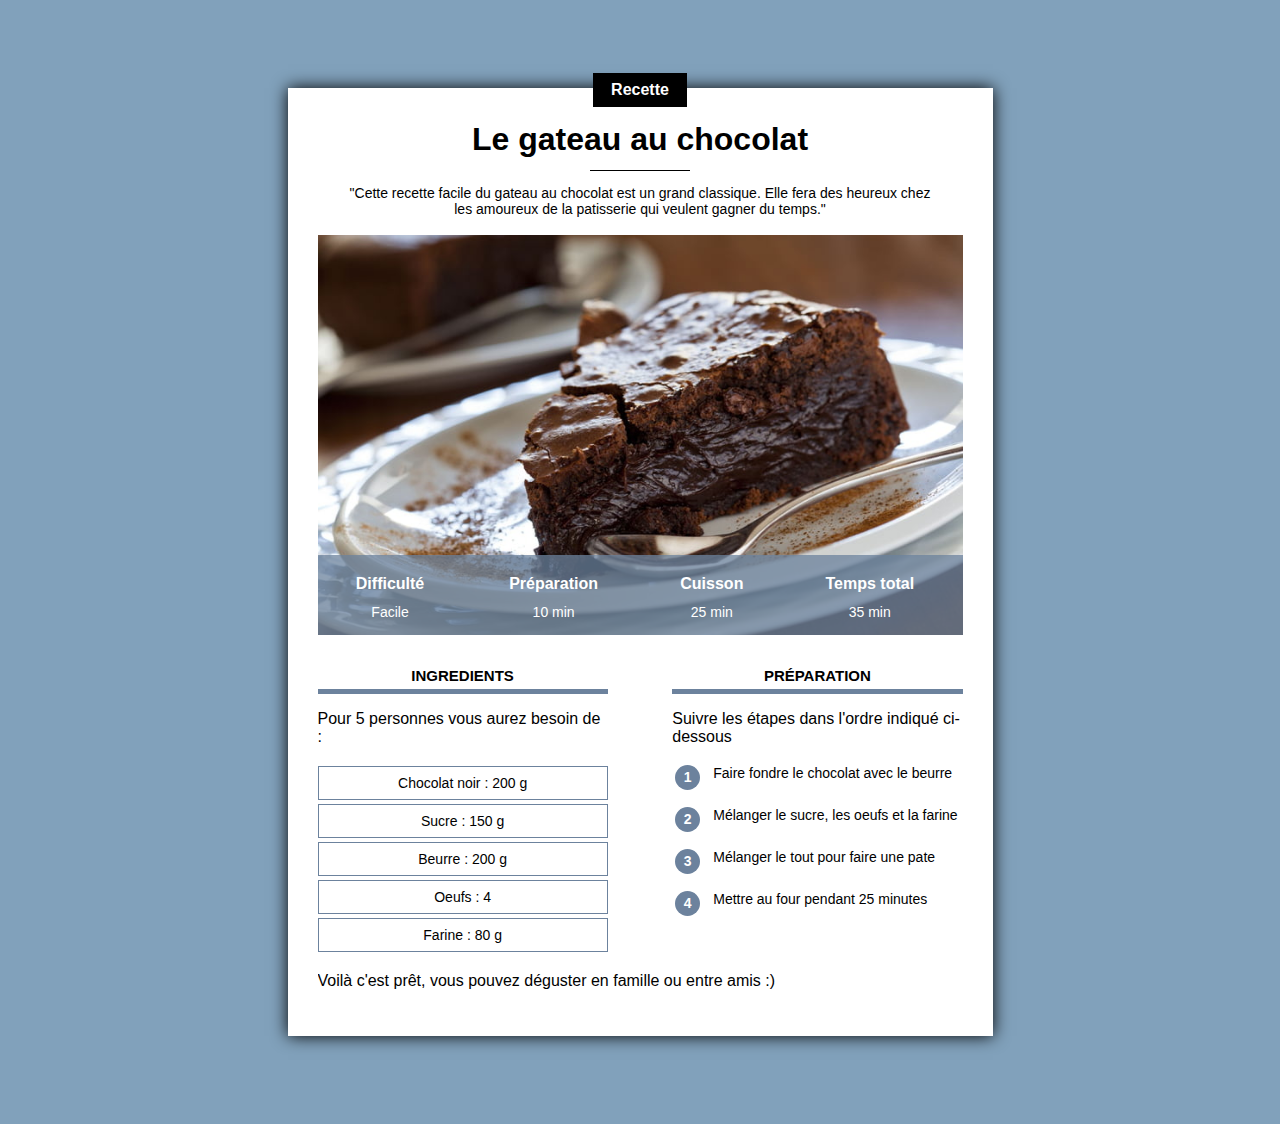
<file: index.html>
<!DOCTYPE html>
<html lang = "fr">
    <head>
        <title>Recette</title>
        <meta charset="UTF-8">
        <meta name="viewport" content="width=device-width, initial-scale=1.0">
        <link rel="stylesheet" href="recette.css">
    </head>
    <body>

        <div class="contenu">
            <div class="centre categorie">
                <p class="categorie">Recette</p>
            </div>
            <h1 align="center">Le gateau au chocolat</h1>

            <div class="separateur"></div>
        
            <div class="centre">
            <p class="description"> "Cette recette facile du gateau au chocolat est un grand classique. Elle fera des heureux chez les amoureux de la patisserie qui veulent gagner du temps."</p>
            </div>

            <div class="info">
                <!--Si l'image est chargee depuis un lien on peut rajouter des parametres sur le lien et forcer le navigateur a recharger l'image "lien?id=9998" ou la taille de l'image "lien?"-->
                <img class="centre info" src="gateau.jpg">

                <table class="info">
                    <tr>
                        <th>Difficulté</th>
                        <th>Préparation</th>
                        <th>Cuisson</th>
                        <th>Temps total</th>
                    </tr>
                    <tr align="center">
                        <td>Facile</td>
                        <td>10 min</td>
                        <td>25 min</td>
                        <td>35 min</td>
                    </tr>
                </table>
            </div>
            <div>
                <div class="colonne1 colonne">
                <h2>Ingredients</h2>
                    <p>Pour 5 personnes vous aurez besoin de :</p>
                    <div class="item1">
                        <p>Chocolat noir : 200 g</p>
                        <p>Sucre : 150 g</p>
                        <p>Beurre : 200 g</p>
                        <p>Oeufs : 4</p>
                        <p>Farine : 80 g</p>
                    </div>
                </div>

                <div class="colonne2 colonne">
                <h2>Préparation</h2>
                    <p>Suivre les étapes dans l'ordre indiqué ci-dessous</p>
                    <table class="preparation">
                        <tr>
                            <td><p class="numero">1</p></td>
                            <td class="preparation_etape">Faire fondre le chocolat avec le beurre</td>
                        </tr>
                        <tr>
                            <td><p class="numero">2</p></td>
                            <td class="preparation_etape">Mélanger le sucre, les oeufs et la farine</td>
                        </tr>
                        <tr>
                            <td><p class="numero">3</p></td>
                            <td class="preparation_etape"> Mélanger le tout pour faire une pate</td>
                        </tr>
                        <tr>
                            <td><p class="numero">4</p></td>
                            <td class="preparation_etape">Mettre au four pendant 25 minutes</td>
                        </tr>
                    </table>
                </div>

                <p>Voilà c'est prêt, vous pouvez déguster en famille ou entre amis :)</p>
            </div>
        </div>
    </body>
</html>
</file>
<file: recette.css>
*{
    overflow: auto;
}

body {
    background-color: #81A1BB;
    font-family: Arial;
}

div.contenu{
    background-color: white;
    margin: 40px 8px 40px 8px;
    padding: 0px 8px 20px 8px;
    box-shadow: 0 0 1em black;
    overflow: visible;
}

h1 {
    text-align: center;
    margin-bottom: 12px;
    margin-top: 10px;
}

p.description {
    text-align: center;
    max-width: 600px;
    display: inline-block;
    font-size: 14px;
}

.centre {
    text-align: center;
    width: 100%;
}

p.categorie {
    background-color: black;
    color : white;
    display: inline-block;
    margin-top: -15px;
    padding: 8px 18px;
    margin-bottom: 0;
    font-weight: bold;
    font-size: 16px;
}

div.categorie {
    margin-bottom: 0px;
    margin-top: 0px;
    overflow: visible;
}

div.separateur {
    background-color: black;
    width: 100px;
    height: 1px;
    margin-left: auto;
    margin-right: auto;
}

table.info {
    position: absolute;
    bottom: 0; 
    width: 100%; 
    color: white; 
    background-color: #6C829DC0; 
    height: 50px;
}

table.info td{
    text-align: center;
    font-size: 12px;
    vertical-align: top;
}

table.info th{
    font-size: 14px;
    vertical-align: bottom;
    padding-bottom: 8px;
}

div.info {
    position: relative;
}

img.info {
    display: block;
    max-height: 400px;
    object-fit: cover;
    min-height: 200px;
    background-color: lightgray;
}

div.colonne {
    width: 100%;
    margin-top: 20px;
}

div.colonne h2 {
    text-align: center;
    text-transform: uppercase;
    font-size: 15px;
    border-bottom: 5px solid #6C829D;
    padding-bottom: 5px;
}

div.colonne1 {
    display: inline-block;
    margin-right: 10%;
}

div.item1 p{
    text-align: center;
    font-size: 14px;
    border: 1px solid #6C829D;
    margin-top: 4px;
    margin-bottom: 0;
    padding: 8px 0;
}

table.preparation p.numero {
    background-color: #6C829D;
    color: white;
    width: 25px;
    height: 25px;
    text-align: center;
    font-size: 14px;
    font-weight: bold;
    padding-top: 4px;
    box-sizing: border-box;
    border-radius: 50%;
    margin: 0;
}

table.preparation td {
    vertical-align: top;
}

table.preparation td.preparation_etape {
    font-size: 14px;
    padding-left: 10px;
    padding-bottom: 10px;
}

table.preparation tr {
    height: 40px;
}

/* Styles pour ordinateur*/
@media only screen and (min-width: 768px) {
    div.contenu{
        margin: 80px 10% 80px 10%;
        padding: 0px 30px 30px 30px;
        min-width: 350px;
    }

    table.info {
        height: 80px;
    }

    table.info td{
        font-size: 14px;
    }
    
    table.info th{
        font-size: 16px;
    }

    div.colonne1 {
        margin-right: 10%;
    }

    div.colonne2 {
        float: right;
    }

    div.colonne {
        width: 45%;
        margin-top: 20px;
    }
}

@media only screen and (min-width: 768px){
    div.contenu{
        margin-left: auto;
        margin-right: auto;
        width: 645px;
    }
}
</file>
